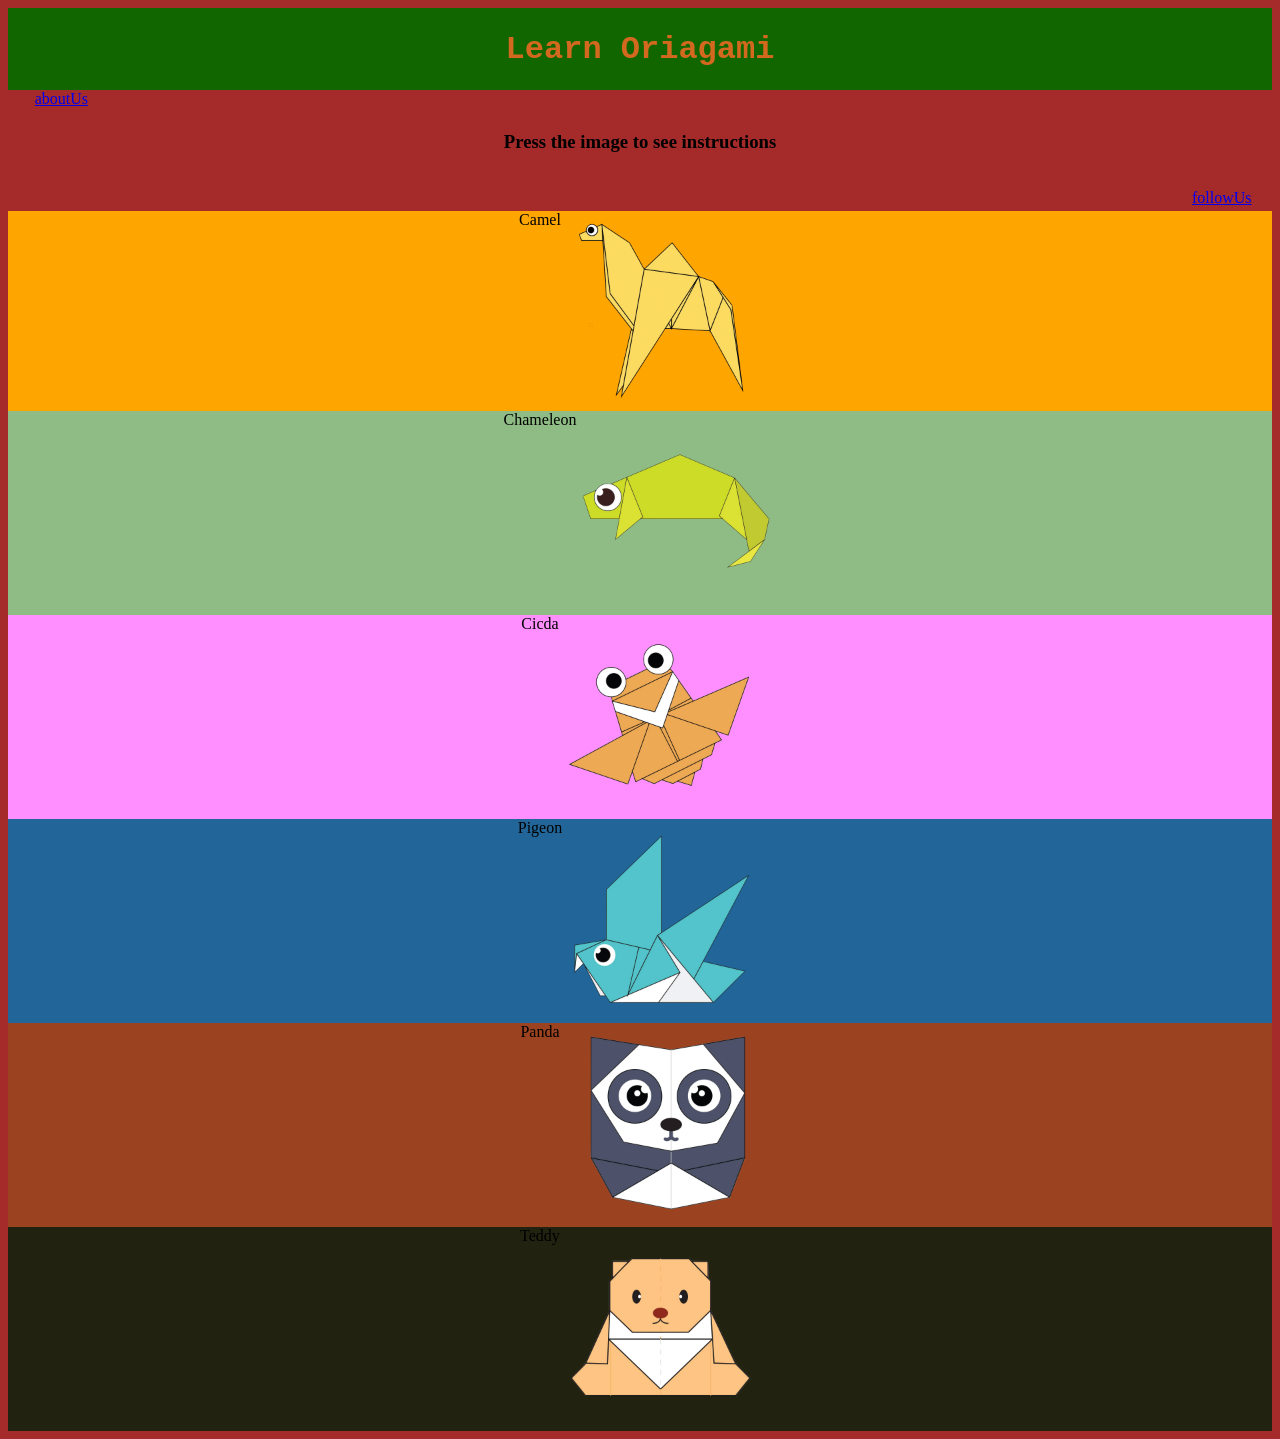
<file: index.html>
<!DOCTYPE html>
<html>
    <head>
        <title>Learn Origami</title>
        <link rel="stylesheet" type="text/css" href="text.css">
    </head>
    <body bgcolor="brown">
        <div class="one">

        <p><font><h1>Learn Oriagami</h1></font></p>

    </div>
       
  <marquee  direction="right"> <a href="aboutUs.html">aboutUs</a>  </marquee><br>

   <h3>Press the image to see instructions</h3><br>
  <marquee  direction="left"> <a href="follow.html">followUs</a></marquee>
        <div class="img1">
            Camel<br>
            <a href="https://www.origami.me/camel/"> <img src="images/camel.png" alt="camel" width="200px" height="200px" align="center"></a>
        </div>
    <div class=img2> 
        Chameleon<br>
        <a href="https://www.origami.me/chameleon/"> <img src="images/chameleon.png" alt="chameleon" width="200px" height="200px"></a>
    </div>
    <div class="img3">
       Cicda<br>
       <a href="https://www.origami.me/flying-cicada/"> <img src="images/cicada.png" alt="cicda" width="200px" height="200px"></a>
    </div>
    <div class="img4">
        Pigeon<br>
   <a href="https://www.origami.me/pigeon/"> <img src="images/pigeon.png" alt="pigeon" width="200px" height="200px"></a>
</div>
<div class="img5">
    Panda<br>
    <a href="https://www.origami.me/panda/"><img src="images/panda.png" alt="panda" width="200px" height="200px"></a>
</div>
<div class="img6">
    Teddy<br>
   <a href="https://www.origami.me/teddy-bear/"> <img src="images/teddy.png" alt="teddy" width="200px" height="200px"></a>
</div>
    </body>
</html>
</file>
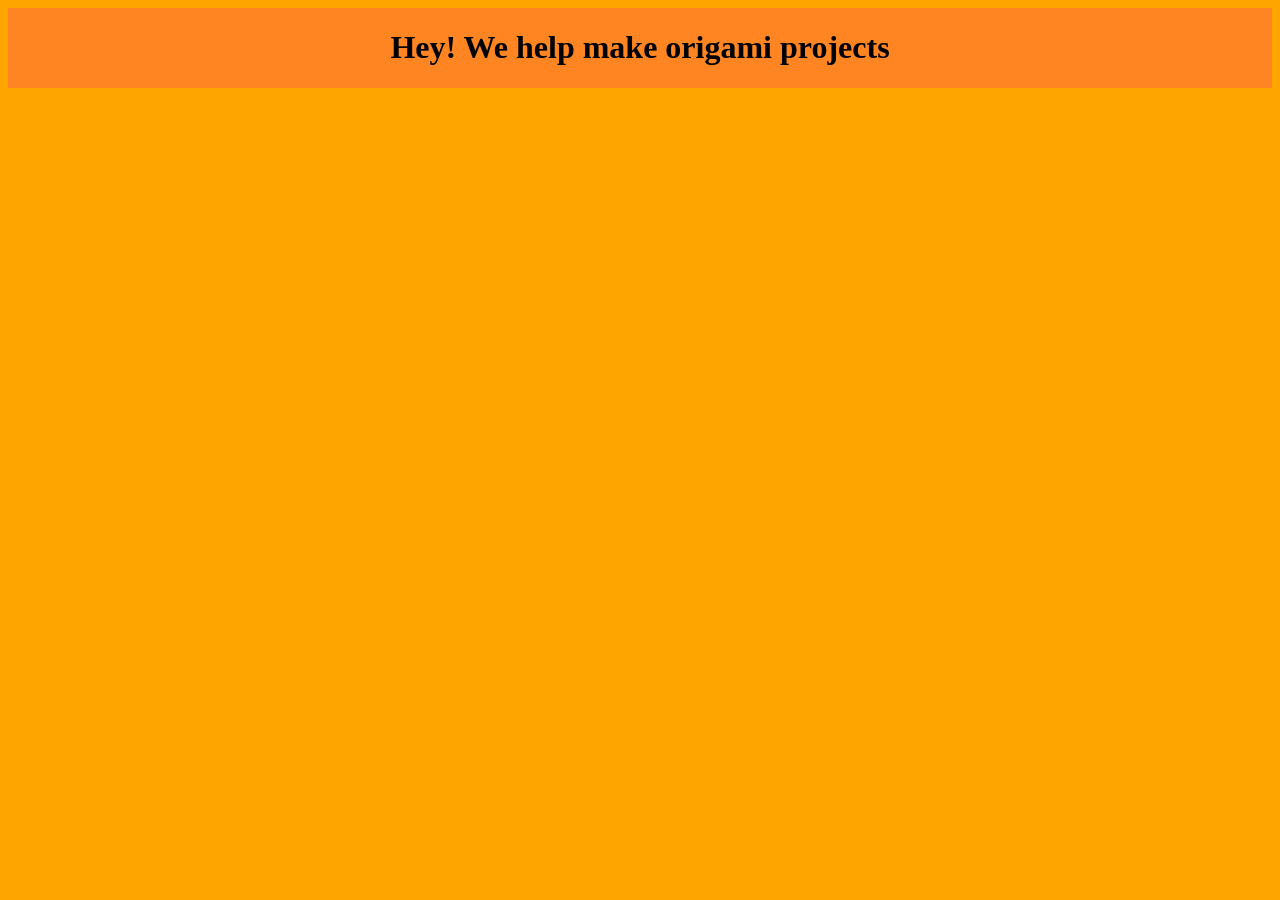
<file: aboutUs.html>
<!DOCTYPE html>
<html>
    <head>
        <title>aboutUs</title>
        <link rel="stylesheet" type="text/css" href="text.css">
    </head>
    <body bgcolor="orange">
        
            <div class="one1"> 
           <p><h1>Hey! We help make origami projects</h1></p>
        </div>
    </body>
    
</html>
</file>
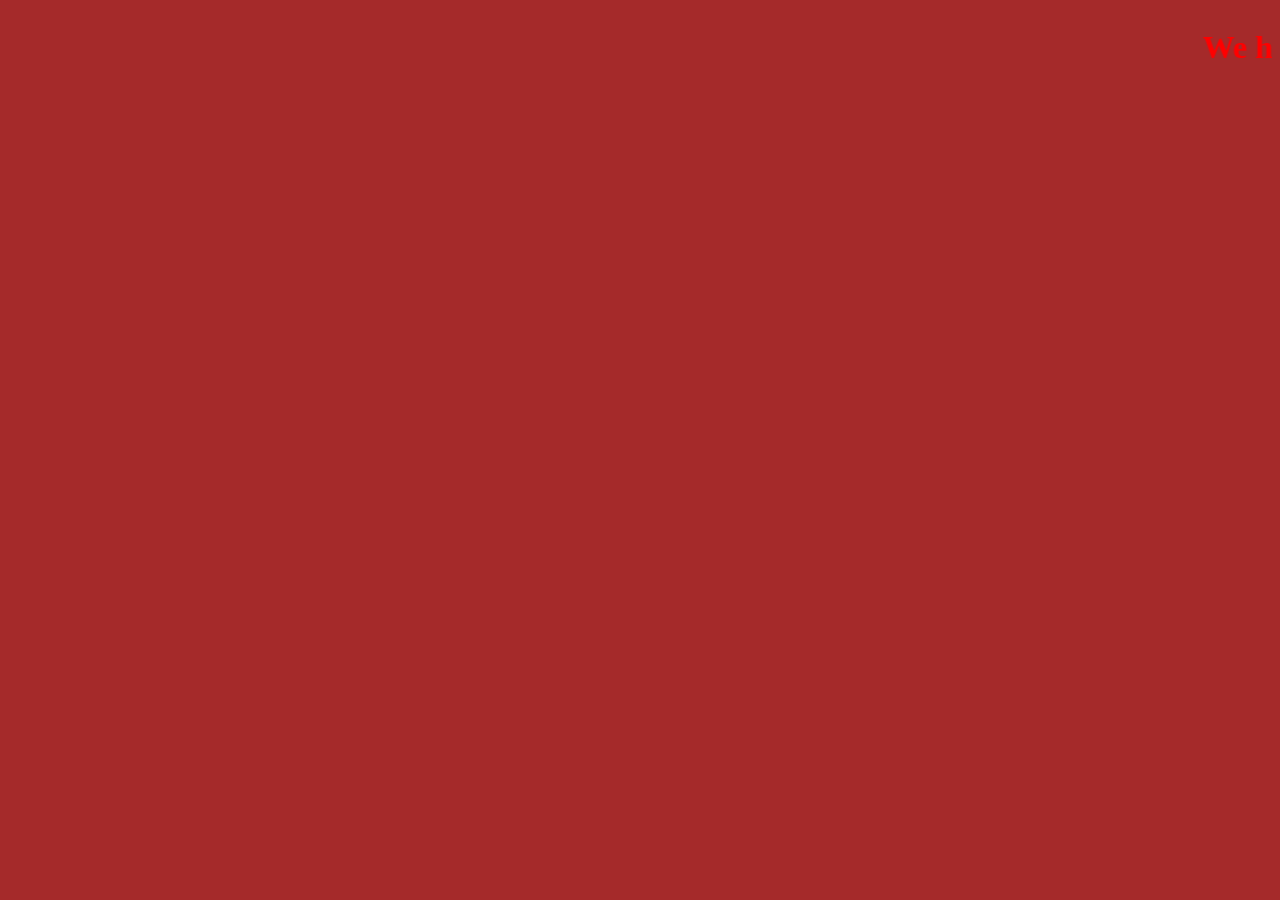
<file: follow.html>
<html><head>
    <title>followUs</title>
</head>
<body bgcolor="brown">
 <marquee><h1> <font color="red">We have not created any acount till yet! come back later</font> </h1></marquee> 
</body>
</html>
</file>
<file: text.css>
p{
    text-align: center;
    color: #fdf3ff16;
}
font{
    color: chocolate;
    font-family: 'Courier New', Courier, monospace;
}
h3{
    font-family: Georgia, 'Times New Roman', Times, serif;
    text-align: center;
}



.one{
    display: flex;
    justify-content:center;
    background-color:#160;
}
.one1{
    display: flex;
    background-color: #f556;
    text-align: center;
    justify-content: center;
}
.img1{
    display: flex;
    background-color: #ffa500;
   justify-content: center;
    border:#261875;;
}
.img2{
    display: flex;
    background-color: #8fbc85;
   
    justify-content: center;
}
.img3{
    display: flex;
    background-color: #ff8fff;
   
    justify-content: center;
}
.img4{
    display: flex;
    background-color:#269;
   
    justify-content: center;
}
.img5{
    display: flex;
    background-color: #8715;
   
    justify-content: center;
}
.img6{
    display: flex;
    background-color: #221;
   
    justify-content: center;
}
</file>
